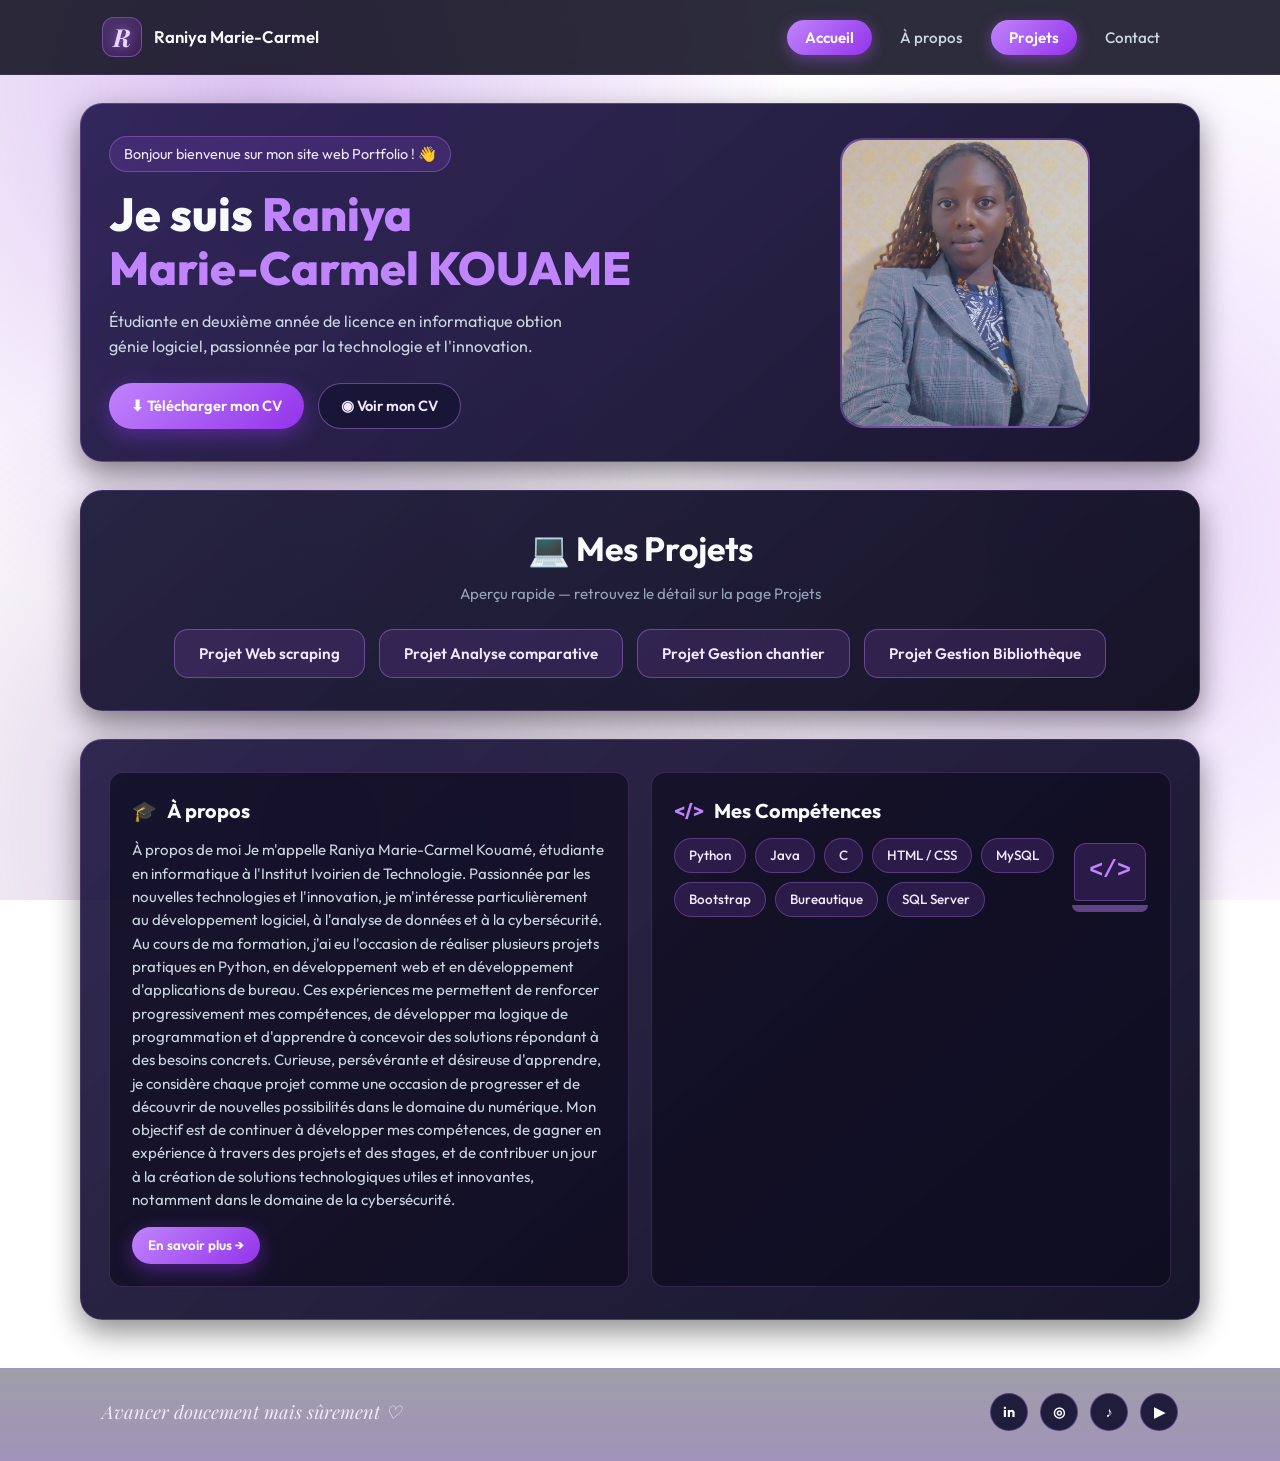
<file: index.html>
<!DOCTYPE html>
<html lang="fr">
<head>
  <meta charset="UTF-8" />
  <meta name="viewport" content="width=device-width, initial-scale=1.0" />
  <title>Acceuil — Raniya Marie-C Kouamé</title>
  <link rel="preconnect" href="https://fonts.googleapis.com">
  <link rel="preconnect" href="https://fonts.gstatic.com" crossorigin>
  <link href="https://fonts.googleapis.com/css2?family=Outfit:wght@300;400;500;600;700;800&family=Playfair+Display:ital,wght@1,600&display=swap" rel="stylesheet">
  <link rel="stylesheet" href="index.css" />
</head>
<body>
  <div class="bg-orbs"></div>

  <!-- NAVIGATION -->
  <header>
    <div class="container navbar">
      <a href="projet.html" class="brand">
        <span class="brand-monogram">R</span>
        <span>Raniya Marie-Carmel</span>
      </a>

      <ul class="nav-links" id="navLinks">
        <li><a href="index.html" class="active">Accueil</a></li>
        <li><a href="#apropos">À propos</a></li>
        <li><a href="projet.html" class="active">Projets</a></li>
        <li><a href="projet.html#contact">Contact</a></li>
      </ul>

      <button type="button" class="menu-toggle" aria-label="Ouvrir le menu" onclick="document.getElementById('navLinks').classList.toggle('open')">☰</button>
    </div>
  </header>

 <main>
    <!-- BLOC 1 : PRÉSENTATION & PHOTO (SÉPARÉ) -->
    <section class="page-block hero-block">
      <div class="container hero-grid">
        <div class="hero-content">
          <span class="greeting-badge">Bonjour bienvenue sur mon site web Portfolio ! 👋</span>
          <h1>Je suis <span class="highlight">Raniya<br>Marie-Carmel KOUAME</span></h1>
          <p class="hero-subtitle">Étudiante en deuxième année de licence en informatique obtion génie logiciel, passionnée par la technologie et l'innovation.</p>

          <div class="hero-actions">
            <a href="CV_Kouame_Raniya_Marie_Carmel.pdf" download class="btn btn-primary">⬇ Télécharger mon CV</a>
            <a href="CV_Kouame_Raniya_Marie_Carmel.pdf" target="_blank" rel="noopener" class="btn btn-secondary">◉ Voir mon CV</a>
          </div>
        </div>

        <div class="hero-visual">
          <div class="portrait-frame">
            <!-- Remplace portrait.jpg par le chemin de ta photo -->
            <img src="WhatsApp Image 2026-11-21 at 02.24.05.jpeg" alt="Portrait de Raniya Marie-C Kouamé" />
          </div>
        </div>
      </div>
    </section>

    <!-- BLOC 2 : MES PROJETS (APERÇU ENCADRÉ) -->
    <section class="page-block projects-block">
      <div class="container">
        <div class="section-header">
          <h2 class="section-title"><span class="icon-accent">💻</span> Mes Projets</h2>
          <p class="section-subtitle">Aperçu rapide — retrouvez le détail sur la page Projets</p>
        </div>

        <div class="projects-preview-list">
          <a href="projet.html" class="project-pill">Projet Web scraping</a>
          <a href="projet.html" class="project-pill">Projet Analyse comparative</a>
          <a href="projet.html" class="project-pill">Projet Gestion chantier</a>
          <a href="projet.html" class="project-pill">Projet Gestion Bibliothèque</a>
        </div>
      </div>
    </section>

    <!-- BLOC 3 : À PROPOS & MES COMPÉTENCES (SÉPARÉ) -->
    <section class="page-block about-skills-block" id="apropos">
      <div class="container two-col-grid">
        <div class="sub-card" id="apropos">
          <h2 class="panel-title"><span class="icon-accent">🎓</span> À propos</h2>
          <p>
            À propos de moi

Je m'appelle Raniya Marie-Carmel Kouamé, étudiante en informatique à l'Institut Ivoirien de Technologie. Passionnée par les nouvelles technologies et l'innovation, je m'intéresse particulièrement au développement logiciel, à l'analyse de données et à la cybersécurité.

Au cours de ma formation, j'ai eu l'occasion de réaliser plusieurs projets pratiques en Python, en développement web et en développement d'applications de bureau. Ces expériences me permettent de renforcer progressivement mes compétences, de développer ma logique de programmation et d'apprendre à concevoir des solutions répondant à des besoins concrets.

Curieuse, persévérante et désireuse d'apprendre, je considère chaque projet comme une occasion de progresser et de découvrir de nouvelles possibilités dans le domaine du numérique.

Mon objectif est de continuer à développer mes compétences, de gagner en expérience à travers des projets et des stages, et de contribuer un jour à la création de solutions technologiques utiles et innovantes, notamment dans le domaine de la cybersécurité.
        
        </p>
          <a href="projet.html" class="btn btn-primary btn-sm">En savoir plus →</a>
        </div>

        <div class="sub-card">
          <h2 class="panel-title"><span class="icon-accent">&lt;/&gt;</span> Mes Compétences</h2>
          <div class="skills-content">
            <div class="skills-badges">
              <span class="skill-pill">Python</span>
              <span class="skill-pill">Java</span>
              <span class="skill-pill">C</span>
              <span class="skill-pill">HTML / CSS</span>
              <span class="skill-pill">MySQL</span>
              <span class="skill-pill">Bootstrap</span>
              <span class="skill-pill">Bureautique</span>
              <span class="skill-pill">SQL Server</span>
            </div>
            <div class="skills-graphic" aria-hidden="true">
              <div class="code-symbol">&lt;/&gt;</div>
              <div class="laptop-base"></div>
            </div>
          </div>
        </div>
      </div>
    </section>
  </main>

  <!-- FOOTER -->
  <footer>
    <div class="container footer-inner">
      <p class="motto">Avancer doucement mais sûrement ♡</p>
      <div class="social-links">
        <a href="https://www.linkedin.com/in/raniya-marie-carmel-kouamé-617382381?utm_source=share_via&utm_content=profile&utm_medium=member_android" target="_blank" rel="noopener" class="social-btn" aria-label="LinkedIn">in</a>
        <a href="https://instagram.com" target="_blank" rel="noopener" class="social-btn" aria-label="Instagram">◎</a>
        <a href="https://tiktok.com" target="_blank" rel="noopener" class="social-btn" aria-label="TikTok">♪</a>
        <a href="https://youtube.com" target="_blank" rel="noopener" class="social-btn" aria-label="YouTube">▶</a>
      </div>
    </div>
  </footer>
</body>
</html>
</file>
<file: index.css>
:root {
  --bg-main: #efefef00;
  --bg-card: #14122d00;
  --bg-card-hover: #1b183d02;
  --purple-primary: #a855f7;
  --purple-bright: #c084fc;
  --accent-gradient: linear-gradient(135deg, #c084fc 0%, #9333ea 100%);
  --text-white: #f8fafc;
  --text-muted: #cbd5e1;
  --text-dim: #94a3b8;
  --border-subtle: rgba(192, 132, 252, 0.18);
  --shadow-card: 0 12px 30px rgba(0, 0, 0, 0.45);
  --radius-lg: 22px;
  --radius-md: 14px;
  --radius-pill: 999px;
}

* {
  box-sizing: border-box;
  margin: 0;
  padding: 0;
}

html {
  scroll-behavior: smooth;
}

body {
  font-family: 'Outfit', sans-serif;
  background-color: var(--bg-main);
  color: var(--text-white);
  line-height: 1.55;
  overflow-x: hidden;
  min-height: 100vh;
  display: flex;
  flex-direction: column;
}

.bg-orbs {
  position: fixed;
  inset: 0;
  pointer-events: none;
  z-index: 0;
  background:
    radial-gradient(circle at 20% 10%, rgba(126, 34, 206, 0.28), transparent 42%),
    radial-gradient(circle at 85% 60%, rgba(147, 51, 234, 0.2), transparent 45%),
    radial-gradient(circle at 25% 92%, rgba(88, 28, 135, 0.28), transparent 40%);
}

main {
  position: relative;
  z-index: 2;
  padding: 28px 22px 48px;
  display: flex;
  flex-direction: column;
  gap: 28px; /* Espace clair entre chaque bloc séparé */
}

.container {
  width: 100%;
  max-width: 1120px;
  margin: 0 auto;
}

/* NAVBAR */
header {
  position: sticky;
  top: 0;
  z-index: 50;
   background: rgba(9, 8, 24, 0.85);
  backdrop-filter: blur(14px);
  border-bottom: 1px solid rgba(192, 132, 252, 0.12);
}

.navbar {
  display: flex;
  align-items: center;
  justify-content: space-between;
  height: 74px;
  gap: 16px;
  padding: 0 22px;
}

.brand {
  display: flex;
  align-items: center;
  gap: 12px;
  text-decoration: none;
  color: var(--text-white);
  font-weight: 600;
  font-size: 1.05rem;
}

.brand-monogram {
  width: 40px;
  height: 40px;
  border-radius: 12px;
  background: linear-gradient(145deg, rgba(168, 85, 247, 0.25), rgba(88, 28, 135, 0.4));
  border: 1px solid rgba(192, 132, 252, 0.4);
  display: grid;
  place-items: center;
  font-family: 'Playfair Display', serif;
  font-style: italic;
  font-size: 1.55rem;
  font-weight: 700;
  color: #e9d5ff;
  text-shadow: 0 0 12px rgba(192, 132, 252, 0.7);
}

.nav-links {
  display: flex;
  align-items: center;
  gap: 10px;
  list-style: none;
}

.nav-links a {
  color: var(--text-muted);
  font-size: 0.95rem;
  font-weight: 500;
  padding: 8px 18px;
  border-radius: var(--radius-pill);
  text-decoration: none;
  transition: all 0.25s ease;
}

.nav-links a:hover {
  color: #fff;
  background: rgba(168, 85, 247, 0.16);
}

.nav-links a.active {
  background: var(--accent-gradient);
  color: #fff;
  font-weight: 600;
  box-shadow: 0 4px 16px rgba(168, 85, 247, 0.45);
}

.menu-toggle {
  display: none;
  background: rgba(168, 85, 247, 0.15);
  border: 1px solid var(--border-subtle);
  color: #fff;
  width: 42px;
  height: 42px;
  border-radius: 10px;
  font-size: 1.3rem;
  cursor: pointer;
}

/* BLOCS DISTINCTS */
.page-block {
  width: 100%;
  max-width: 1120px;
  margin: 0 auto;
  border-radius: var(--radius-lg);
  padding: 32px 28px;
  box-shadow: var(--shadow-card);
}

.hero-block {
  background: linear-gradient(140deg, rgba(35, 24, 78, 0.92), rgba(16, 13, 38, 0.96));
  border: 1px solid rgba(192, 132, 252, 0.34);
}

.projects-block {
  background: linear-gradient(140deg, rgba(22, 19, 52, 0.92), rgba(13, 11, 31, 0.96));
  border: 1px solid var(--border-subtle);
}

.about-skills-block {
  background: linear-gradient(140deg, rgba(28, 20, 62, 0.9), rgba(14, 12, 34, 0.96));
  border: 1px solid rgba(192, 132, 252, 0.26);
}

/* HERO */
.hero-grid {
  display: grid;
  grid-template-columns: 1.2fr 0.8fr;
  gap: 32px;
  align-items: center;
}

.greeting-badge {
  display: inline-flex;
  align-items: center;
  gap: 8px;
  padding: 6px 14px;
  border-radius: var(--radius-pill);
  background: rgba(168, 85, 247, 0.16);
  border: 1px solid rgba(192, 132, 252, 0.35);
  font-size: 0.9rem;
  color: #f3e8ff;
  margin-bottom: 16px;
}

.hero-content h1 {
  font-size: clamp(2rem, 4vw, 2.9rem);
  font-weight: 800;
  line-height: 1.15;
  margin-bottom: 14px;
}

.hero-content .highlight {
  color: var(--purple-bright);
}

.hero-subtitle {
  color: var(--text-muted);
  font-size: 1rem;
  max-width: 480px;
  margin-bottom: 24px;
}

.hero-actions {
  display: flex;
  flex-wrap: wrap;
  gap: 14px;
}

.hero-visual {
  display: flex;
  justify-content: center;
}

.portrait-frame {
  width: 250px;
  height: 290px;
  border-radius: 24px;
  overflow: hidden;
  border: 2px solid rgba(192, 132, 252, 0.42);
  background: radial-gradient(circle at top, rgba(168, 85, 247, 0.35), rgba(20, 18, 45, 0.95));
}

.portrait-frame img {
  width: 100%;
  height: 100%;
  object-fit: cover;
  object-position: top;
}

/* BOUTONS */
.btn {
  display: inline-flex;
  align-items: center;
  justify-content: center;
  gap: 8px;
  padding: 11px 22px;
  border-radius: var(--radius-pill);
  font-family: inherit;
  font-size: 0.92rem;
  font-weight: 600;
  text-decoration: none;
  cursor: pointer;
  border: none;
  transition: transform 0.2s ease, box-shadow 0.2s ease, background 0.2s ease;
}

.btn:hover {
  transform: translateY(-2px);
}

.btn-primary {
  background: var(--accent-gradient);
  color: #fff;
  box-shadow: 0 6px 20px rgba(147, 51, 234, 0.45);
}

.btn-secondary {
  background: rgba(25, 22, 54, 0.9);
  color: #f3e8ff;
  border: 1px solid rgba(192, 132, 252, 0.45);
}

.btn-secondary:hover {
  background: rgba(168, 85, 247, 0.22);
}

.btn-sm {
  padding: 8px 16px;
  font-size: 0.84rem;
}

/* SECTION PROJETS (ÉTIQUETTES ENCADRÉES) */
.section-header {
  text-align: center;
  margin-bottom: 24px;
}

.section-title {
  font-size: clamp(1.65rem, 2.8vw, 2.1rem);
  font-weight: 700;
  margin-bottom: 6px;
}

.section-subtitle {
  color: var(--text-dim);
  font-size: 0.94rem;
}

.icon-accent {
  color: var(--purple-bright);
}

.projects-preview-list {
  display: flex;
  flex-wrap: wrap;
  justify-content: center;
  gap: 14px;
}

.project-pill {
  padding: 12px 24px;
  border-radius: var(--radius-md);
  background: rgba(168, 85, 247, 0.14);
  border: 1.5px solid rgba(192, 132, 252, 0.4);
  color: #f3e8ff;
  text-decoration: none;
  font-weight: 600;
  font-size: 0.95rem;
  transition: all 0.2s ease;
}

.project-pill:hover {
  background: rgba(168, 85, 247, 0.28);
  border-color: var(--purple-bright);
  transform: translateY(-2px);
}

/* À PROPOS & COMPÉTENCES */
.two-col-grid {
  display: grid;
  grid-template-columns: 1fr 1fr;
  gap: 22px;
}

.sub-card {
  background: rgba(12, 10, 28, 0.65);
  border: 1px solid rgba(192, 132, 252, 0.2);
  border-radius: var(--radius-md);
  padding: 22px;
}

.panel-title {
  display: flex;
  align-items: center;
  gap: 10px;
  font-size: 1.25rem;
  font-weight: 700;
  margin-bottom: 12px;
}

.sub-card p {
  color: var(--text-muted);
  font-size: 0.94rem;
  margin-bottom: 16px;
}

.skills-content {
  display: flex;
  align-items: center;
  justify-content: space-between;
  gap: 16px;
}

.skills-badges {
  display: flex;
  flex-wrap: wrap;
  gap: 9px;
}

.skill-pill {
  font-size: 0.84rem;
  padding: 6px 14px;
  border-radius: var(--radius-pill);
  background: rgba(168, 85, 247, 0.16);
  border: 1px solid rgba(192, 132, 252, 0.3);
  color: #f3e8ff;
  font-weight: 500;
}

.skills-graphic {
  flex-shrink: 0;
  display: flex;
  flex-direction: column;
  align-items: center;
  gap: 4px;
}

.code-symbol {
  font-family: monospace;
  font-size: 1.45rem;
  font-weight: 700;
  color: var(--purple-bright);
  padding: 10px 14px;
  border-radius: 12px 12px 4px 4px;
  background: rgba(168, 85, 247, 0.16);
  border: 1px solid rgba(192, 132, 252, 0.35);
}

.laptop-base {
  width: 76px;
  height: 7px;
  border-radius: 0 0 8px 8px;
  background: rgba(192, 132, 252, 0.45);
}

/* FOOTER */
footer {
  margin-top: auto;
  padding: 24px 0 30px;
  background: linear-gradient(180deg, rgba(16, 13, 38, 0.4) 0%, rgba(46, 16, 101, 0.45) 100%);
  border-top: 1px solid rgba(192, 132, 252, 0.16);
  position: relative;
  z-index: 2;
}

.footer-inner {
  padding: 0 22px;
  display: flex;
  align-items: center;
  justify-content: space-between;
  flex-wrap: wrap;
  gap: 16px;
}

.motto {
  font-family: 'Playfair Display', serif;
  font-style: italic;
  font-size: 1.15rem;
  color: #f3e8ff;
}

.social-links {
  display: flex;
  align-items: center;
  gap: 12px;
}

.social-btn {
  width: 38px;
  height: 38px;
  border-radius: 50%;
  background: rgba(25, 22, 54, 0.95);
  border: 1px solid rgba(192, 132, 252, 0.35);
  color: #fff;
  display: grid;
  place-items: center;
  text-decoration: none;
  font-size: 0.9rem;
  font-weight: 700;
  transition: all 0.2s ease;
}

.social-btn:hover {
  background: var(--accent-gradient);
  transform: translateY(-2px);
}

@media (max-width: 900px) {
  .hero-grid,
  .two-col-grid {
    grid-template-columns: 1fr;
  }
  .hero-content {
    text-align: center;
  }
  .hero-subtitle {
    margin-left: auto;
    margin-right: auto;
  }
  .hero-actions {
    justify-content: center;
  }
}

@media (max-width: 640px) {
  main {
    padding: 20px 14px 40px;
    gap: 20px;
  }
  .page-block {
    padding: 22px 18px;
  }
  .nav-links {
    display: none;
    position: absolute;
    top: 74px;
    left: 0;
    right: 0;
    background: #110e29;
    flex-direction: column;
    padding: 16px;
    border-bottom: 1px solid var(--border-subtle);
  }
  .nav-links.open {
    display: flex;
  }
  .menu-toggle {
    display: grid;
    place-items: center;
  }
  .skills-content {
    flex-direction: column;
    align-items: flex-start;
  }
}
</file>
